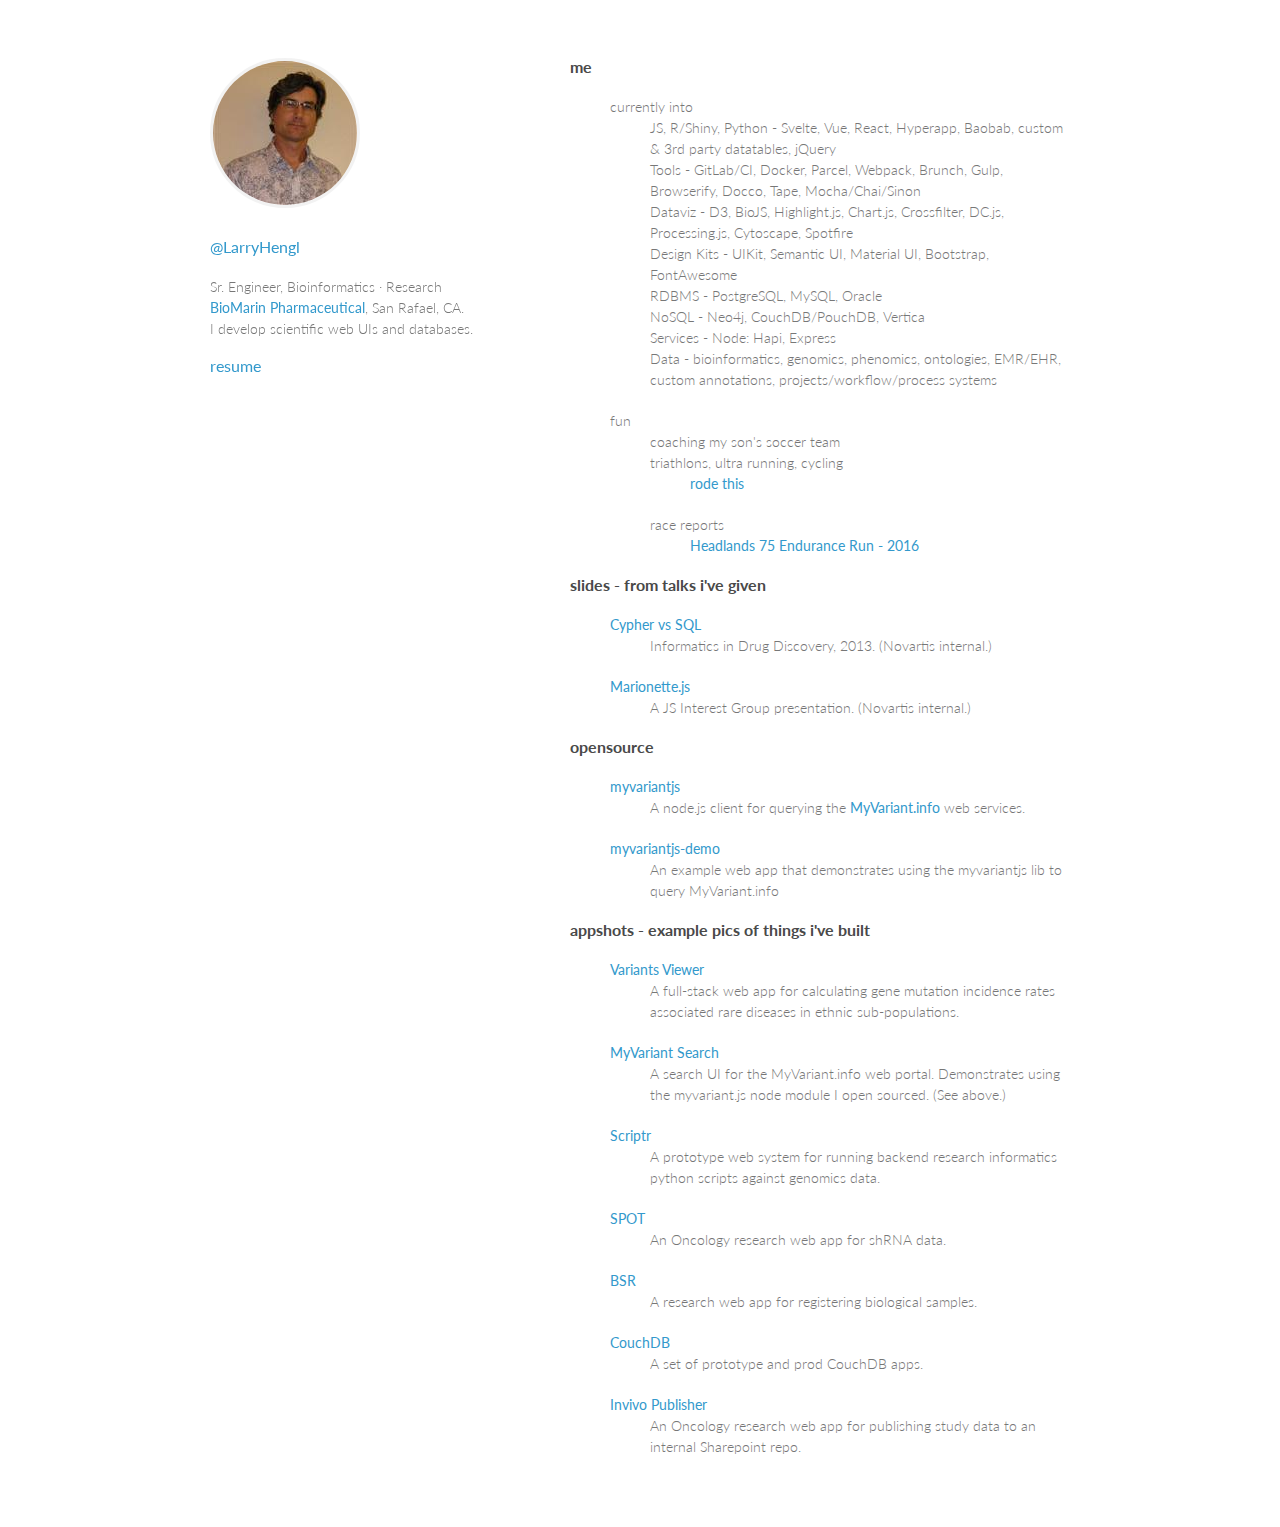
<file: index.html>
<!doctype html>
<html>
  <head>
    <meta charset="utf-8">
    <meta http-equiv="X-UA-Compatible" content="chrome=1">
    <title>Larry Hengl</title>

    <link rel="stylesheet" href="stylesheets/styles.css">
    <link rel="stylesheet" href="stylesheets/pygment_trac.css">
    <meta name="viewport" content="width=device-width, initial-scale=1, user-scalable=no">
    <style>
      ul {
        list-style-type: none;
      }
      a {
        text-decoration: none;
      }
    </style>
    <!--[if lt IE 9]>
    <script src="//html5shiv.googlecode.com/svn/trunk/html5.js"></script>
    <![endif]-->
  </head>
  <body>
    <div class="wrapper">
      <header>
        <div>
          <img  id="mugshot" src="henglla1.jpg">
        </div>
        <h3><a href="https://www.twitter.com/larryhengl">@LarryHengl</a></h3>
        <span>Sr. Engineer, Bioinformatics &middot; Research</span><br/>
        <span><a href="https://www.biomarin.com/">BioMarin Pharmaceutical</a>, San Rafael, CA.</span><br/>
        <span>I develop scientific web UIs and databases.</span>
        <h3><br /><a name="resume" href="resume/">resume</a></h3>
      </header>
      <section>
        <h3>me</h3>
        <ul>
          <li>currently into
            <ul><li>JS, R/Shiny, Python - Svelte, Vue, React, Hyperapp, Baobab, custom & 3rd party datatables, jQuery</li>
                <li>Tools - GitLab/CI, Docker, Parcel, Webpack, Brunch, Gulp, Browserify, Docco, Tape, Mocha/Chai/Sinon</li>
                <li>Dataviz - D3, BioJS, Highlight.js, Chart.js, Crossfilter, DC.js, Processing.js, Cytoscape, Spotfire</li>
                <li>Design Kits - UIKit, Semantic UI, Material UI, Bootstrap, FontAwesome</li>
                <li>RDBMS - PostgreSQL, MySQL, Oracle</li>
                <li>NoSQL - Neo4j, CouchDB/PouchDB, Vertica</li>
                <li>Services - Node: Hapi, Express</li>
                <li>Data - bioinformatics, genomics, phenomics, ontologies, EMR/EHR, custom annotations, projects/workflow/process systems</li>
            </ul>
          <li>fun
            <ul>
              <li>coaching my son's soccer team</li>
              <li>
                triathlons, ultra running, cycling
                <ul>
                  <li><a name="no-nifty" href="no-nifty/">rode this</a></li>
                </ul>
              </li>
              <li>
                race reports
                <ul>
                  <li><a name="headlands_2016" href="race_reports/headlands_2016.html">Headlands 75 Endurance Run - 2016</a></li>
                </ul>
              </li>
            </ul>
          </li>
        </ul>
        <h3>slides - from talks i've given</h3>
        <ul class="slides">
          <li><a href="slides/IDD2013/">Cypher vs SQL</a><ul><li>Informatics in Drug Discovery, 2013. (Novartis internal.)</li></li></ul>
          <li><a href="slides/JIG/marionette/">Marionette.js</a><ul><li>A JS Interest Group presentation. (Novartis internal.)</li></li></ul>
        </ul>
        <h3>opensource</h3>
        <ul class="apps">
          <li><a href="https://github.com/larryhengl/myvariantjs">myvariantjs</a><ul><li>A node.js client for querying the <a href="http://myvariant.info/">MyVariant.info</a> web services.</li></li></ul>
          <li><a href="myvariantjs-demo">myvariantjs-demo</a><ul><li>An example web app that demonstrates using the myvariantjs lib to query MyVariant.info</li></li></ul>
        </ul>
        <h3>appshots - example pics of things i've built</h3>
        <ul class="appshots">
          <li><a href="appshots/VARIANTSVIEWER/">Variants Viewer</a><ul><li>A full-stack web app for calculating gene mutation incidence rates associated rare diseases in ethnic sub-populations.</li></li></ul>
          <li><a href="appshots/MYVARIANTJS/">MyVariant Search</a><ul><li>A search UI for the MyVariant.info web portal. Demonstrates using the myvariant.js node module I open sourced. (See above.)</li></li></ul>
          <li><a href="appshots/SCRIPTR/">Scriptr</a><ul><li>A prototype web system for running backend research informatics python scripts against genomics data.</li></li></ul>
          <li><a href="appshots/SPOT/">SPOT</a><ul><li>An Oncology research web app for shRNA data.</li></li></ul>
          <li><a href="appshots/BSR/">BSR</a><ul><li>A research web app for registering biological samples.</li></li></ul>
          <li><a href="appshots/COUCHDB/">CouchDB</a><ul><li>A set of prototype and prod CouchDB apps.</li></li></ul>
          <li><a href="appshots/INVIVO/">Invivo Publisher</a><ul><li>An Oncology research web app for publishing study data to an internal Sharepoint repo.</li></li></ul>
        </ul>
      </section>
    </div>
    <script src="javascripts/scale.fix.js"></script>
  </body>
</html>
</file>
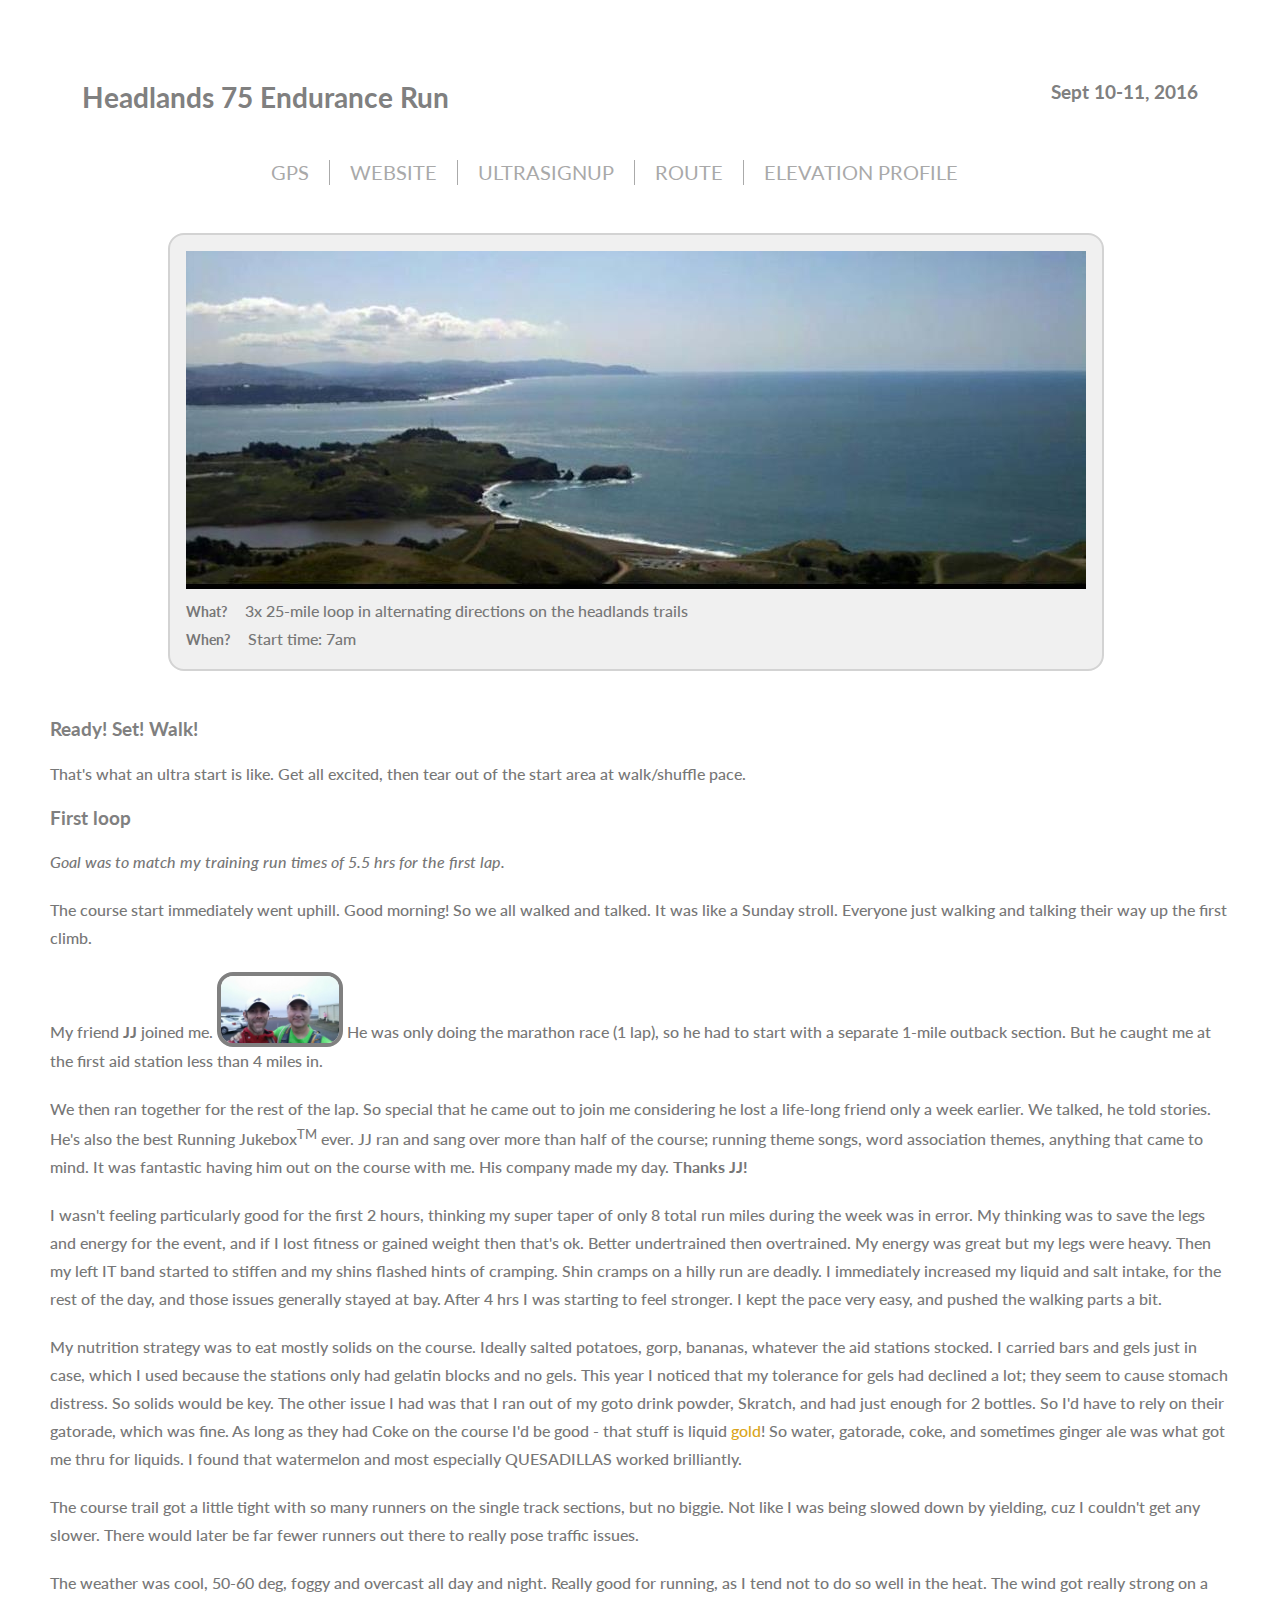
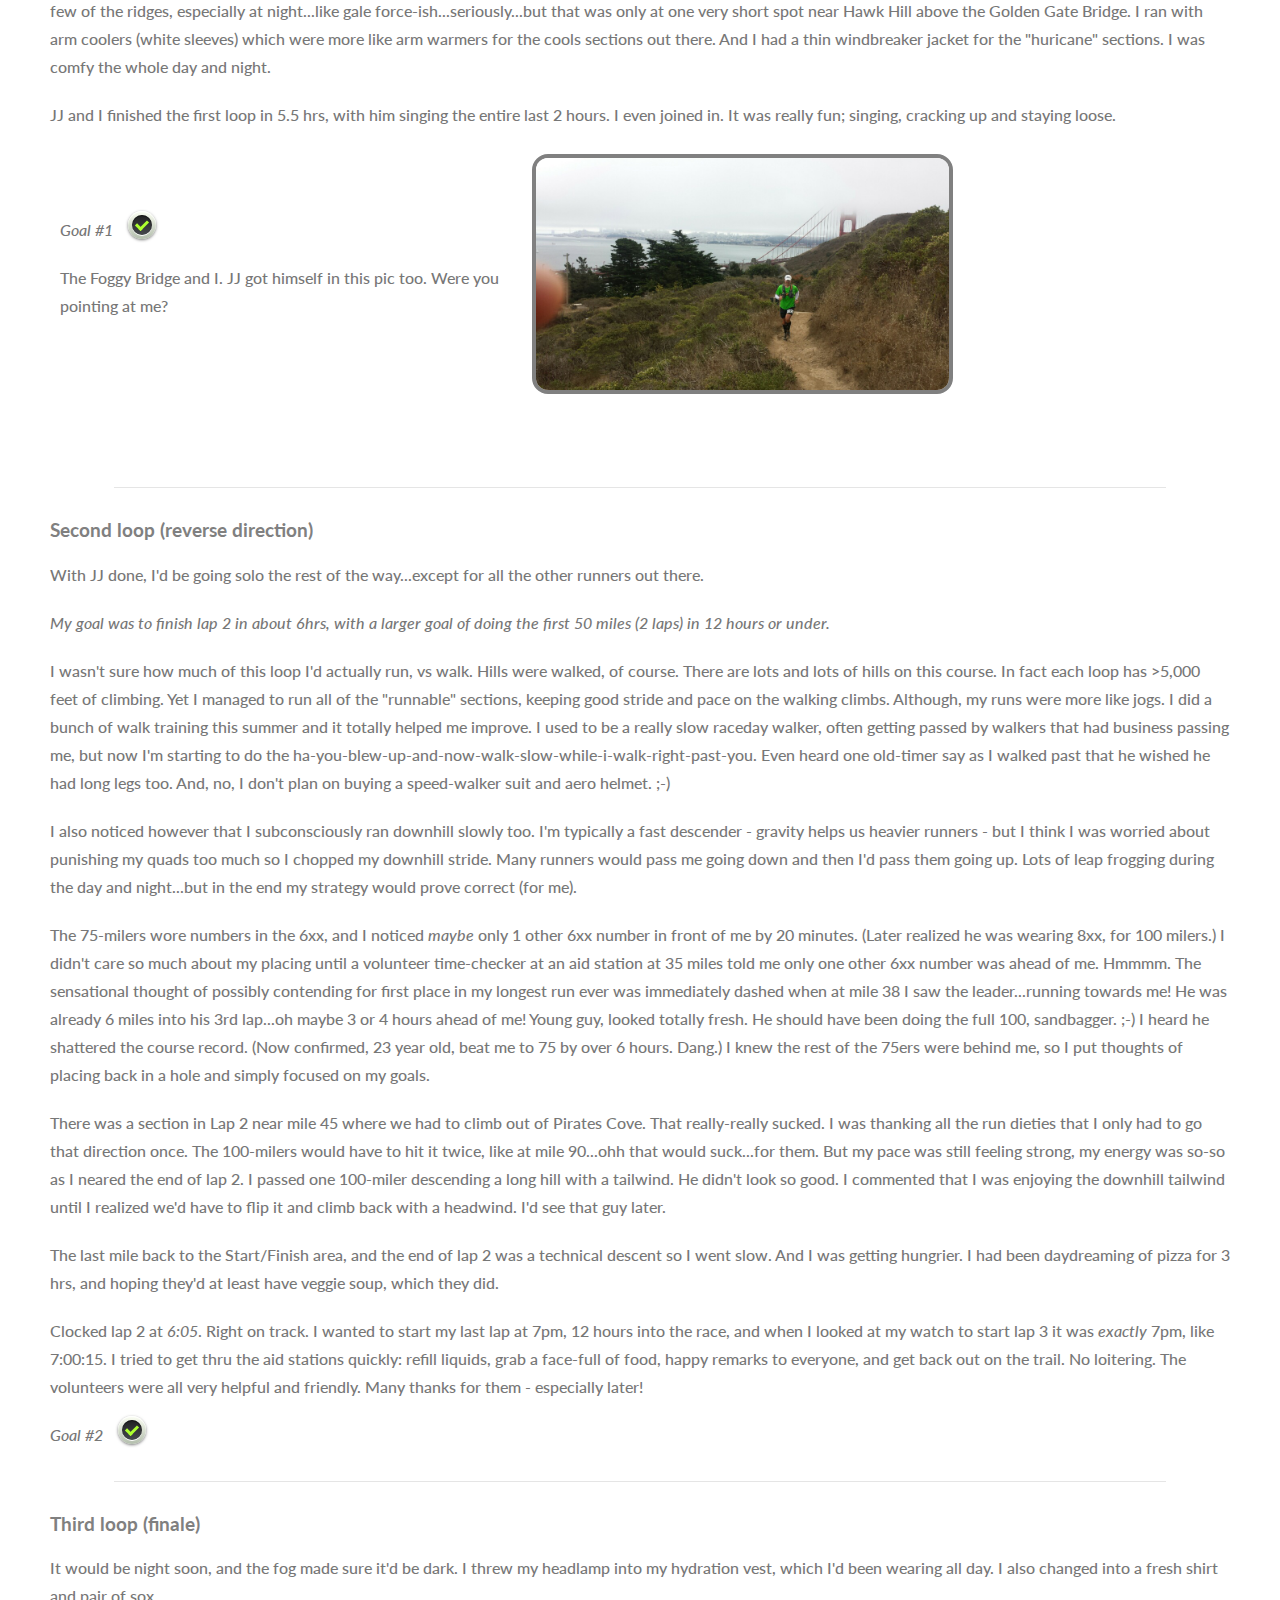
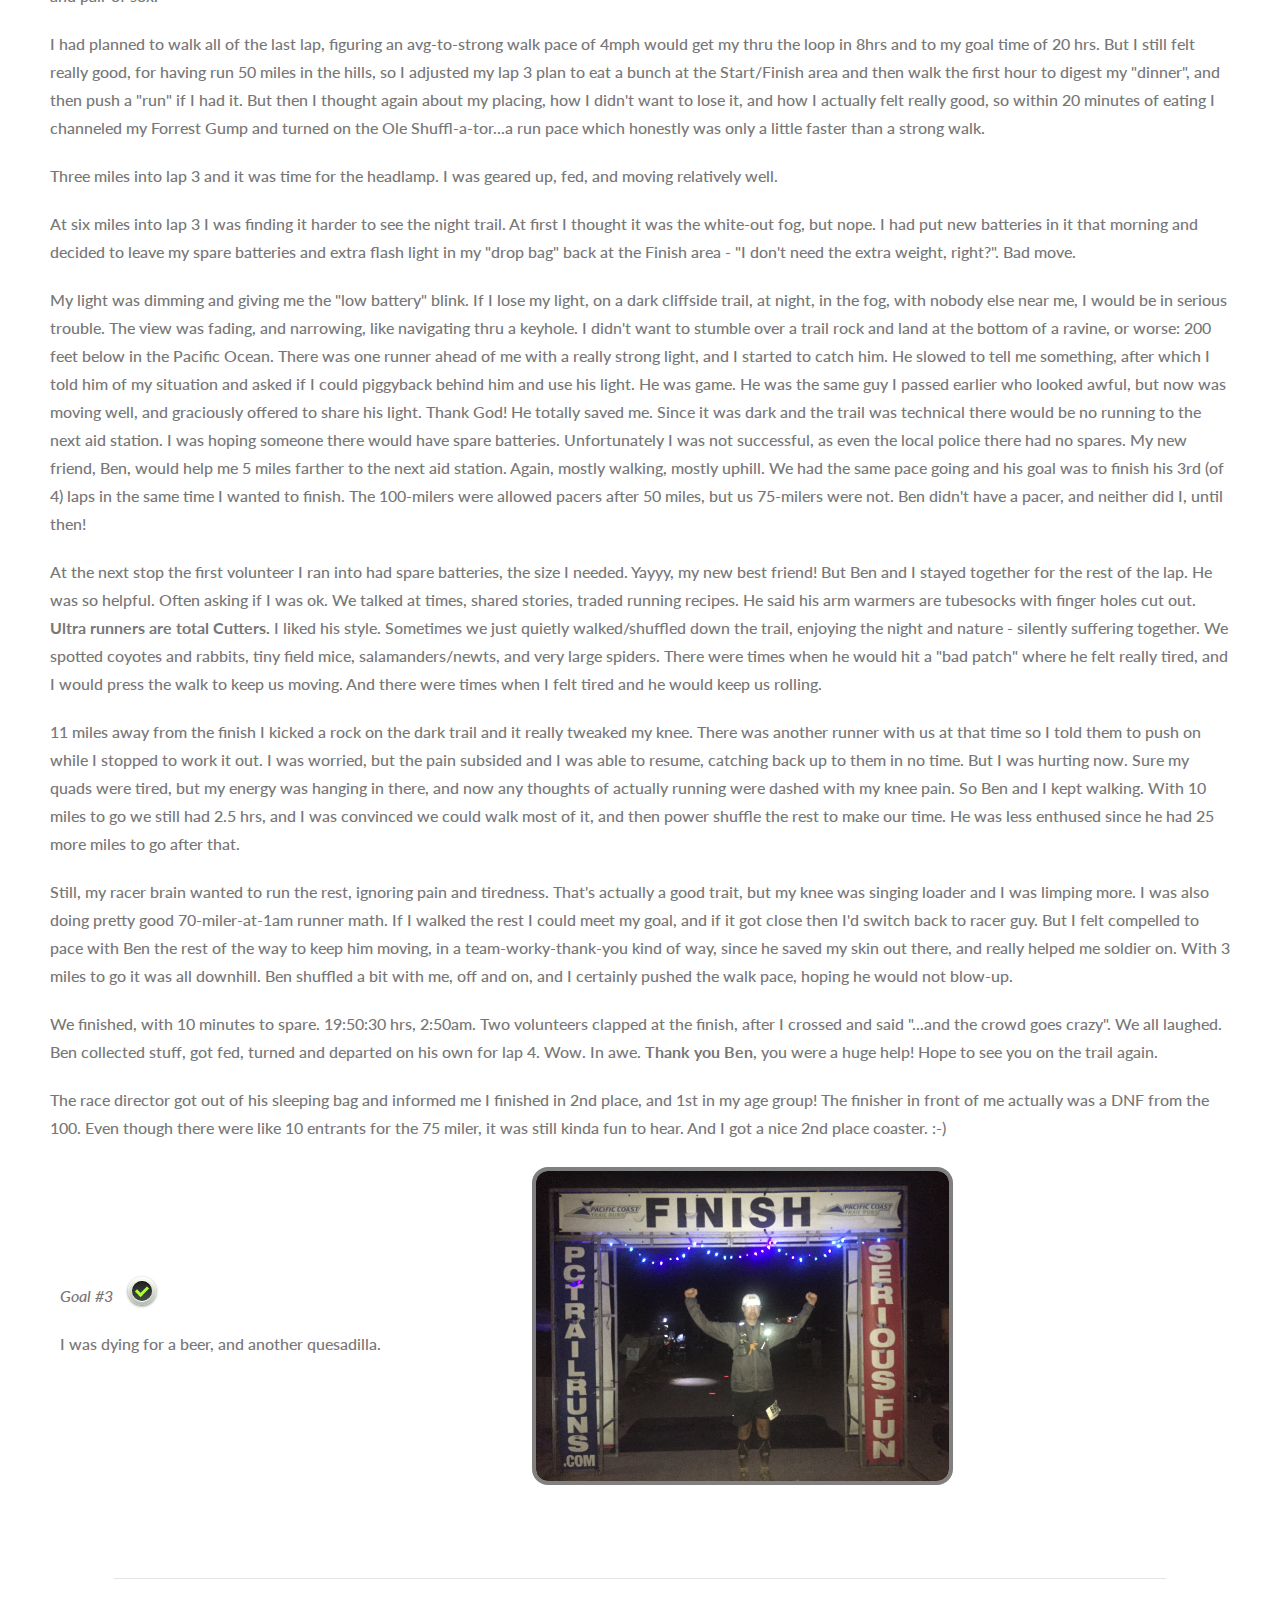
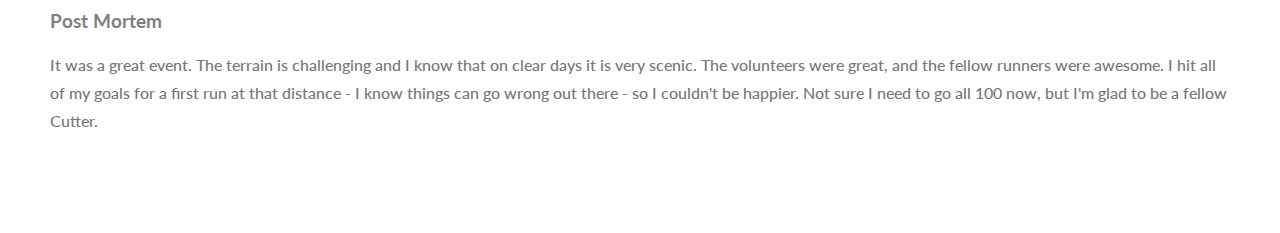
<file: race_reports/headlands_2016.html>
<!doctype html>
<html>
  <head>
    <meta charset="utf-8">
    <meta http-equiv="X-UA-Compatible" content="chrome=1">
    <title>Race Reports</title>
    <link rel="stylesheet" href="../stylesheets/styles.css">
    <link rel="stylesheet" href="../stylesheets/reports.css">
  </head>
  <body>

    <div class="hdr">
      <div class="hdr-l">
        <h1>Headlands 75 Endurance Run</h1>
      </div>
      <div class="hdr-r">
        <h3>Sept 10-11, 2016</h3>
      </div>
    </div>

    <nav>
      <ul>
        <li><a href="https://www.google.com/maps/@37.8362291,-122.5247741,2303m/data=!3m1!1e3" target="_blank">GPS</a></li>
        <li><a href="http://www.pctrailruns.com/event.aspx?dtid=10005" target="_blank">Website</a></li>
        <li><a href="http://ultrasignup.com/register.aspx?did=37058" target="_blank">UltraSignup</a></li>
        <li><a href="http://www.pctrailruns.com/maps/Headlands-Hundred-05Aug2013.pdf" target="_blank">Route</a></li>
        <li><a href="http://www.pctrailruns.com/elevations.aspx?dtid=10005" target="_blank">Elevation Profile</a></li>
      </ul>
    </nav>

    <div class="what">
      <img src="headlands.jpg" /><br />
      <span>What?</span> 3x 25-mile loop in alternating directions on the headlands trails<br />
      <span>When?</span> Start time: 7am
    </div>

    <div class="ready">
      <h3>Ready! Set! Walk!</h3>
      <p>That's what an ultra start is like.  Get all excited, then tear out of the start area at walk/shuffle pace.</p>
    </div>

    <div class="loop1 loop">
      <h3>First loop</h3>
      <p><i>Goal was to match my training run times of 5.5 hrs for the first lap.</i></p>
      <p><span>The course start immediately went uphill.  Good morning!  So we all walked and talked.  It was like a Sunday stroll.  Everyone just walking and talking their way up the first climb.</span></p>

      <p>My friend <b>JJ</b> joined me.   <img class="smallpic" src="me_and_jj.jpg" />  He was only doing the marathon race (1 lap), so he had to start with a separate 1-mile outback section.  But he caught me at the first aid station less than 4 miles in.</p>
      <p>We then ran together for the rest of the lap.  So special that he came out to join me considering he lost a life-long friend only a week earlier.  We talked, he told stories.  He's also the best Running Jukebox<sup>TM</sup> ever.  JJ ran and sang over more than half of the course; running theme songs, word association themes, anything that came to mind.  It was fantastic having him out on the course with me.  His company made my day.  <b>Thanks JJ!</b></p>
      <p>I wasn't feeling particularly good for the first 2 hours, thinking my super taper of only 8 total run miles during the week was in error.  My thinking was to save the legs and energy for the event, and if I lost fitness or gained weight then that's ok.  Better undertrained then overtrained.  My energy was great but my legs were heavy.  Then my left IT band started to stiffen and my shins flashed hints of cramping.  Shin cramps on a hilly run are deadly.  I immediately increased my liquid and salt intake, for the rest of the day, and those issues generally stayed at bay.  After 4 hrs I was starting to feel stronger.  I kept the pace very easy, and pushed the walking parts a bit.</p>
      <p>My nutrition strategy was to eat mostly solids on the course.  Ideally salted potatoes, gorp, bananas, whatever the aid stations stocked.  I carried bars and gels just in case, which I used because the stations only had gelatin blocks and no gels.  This year I noticed that my tolerance for gels had declined a lot; they seem to cause stomach distress.  So solids would be key.  The other issue I had was that I ran out of my goto drink powder, Skratch, and had just enough for 2 bottles.  So I'd have to rely on their gatorade, which was fine.  As long as they had Coke on the course I'd be good - that stuff is liquid <span style="color:goldenrod">gold</span>! So water, gatorade, coke, and sometimes ginger ale was what got me thru for liquids.  I found that watermelon and most especially QUESADILLAS worked brilliantly.</p>
      <p>The course trail got a little tight with so many runners on the single track sections, but no biggie.  Not like I was being slowed down by yielding, cuz I couldn't get any slower.  There would later be far fewer runners out there to really pose traffic issues.</p>
      <p>The weather was cool, 50-60 deg, foggy and overcast all day and night.  Really good for running, as I tend not to do so well in the heat.  The wind got really strong on a few of the ridges, especially at night...like gale force-ish...seriously...but that was only at one very short spot near Hawk Hill above the Golden Gate Bridge.  I ran with arm coolers (white sleeves) which were more like arm warmers for the cools sections out there.  And I had a thin windbreaker jacket for the "huricane" sections.  I was comfy the whole day and night.</p>
      <p>JJ and I finished the first loop in 5.5 hrs, with him singing the entire last 2 hours.  I even joined in. It was really fun; singing, cracking up and staying loose.</p>
      <div class="goal">
        <table>
          <col width="40%">
          <col width="60%">
          <tr>
              <td>
                <i class="ck">Goal #1</i>
                <div class="roundedTwo">
                  <input type="checkbox" value="None" id="roundedTwo" name="check" checked />
                  <label for="roundedTwo"></label>
                </div>
                <p class="comment">The Foggy Bridge and I.  JJ got himself in this pic too.  Were you pointing at me?</p>
              </td>
              <td>
                <img class="pic" src="runnin_fool.jpg" />
              </td>
            </tr>
        </table>
      </div>

    </div>

    <div class="divisor">
      <hr />
    </div>

    <div class="loop2 loop">
      <h3>Second loop (reverse direction)</h3>
      <p>With JJ done, I'd be going solo the rest of the way...except for all the other runners out there.</p>
      <p><i>My goal was to finish lap 2 in about 6hrs, with a larger goal of doing the first 50 miles (2 laps) in 12 hours or under.</i></p>
      <p>I wasn't sure how much of this loop I'd actually run, vs walk. Hills were walked, of course.  There are lots and lots of hills on this course.  In fact each loop has >5,000 feet of climbing.  Yet I managed to run all of the "runnable" sections, keeping good stride and pace on the walking climbs.  Although, my runs were more like jogs.  I did a bunch of walk training this summer and it totally helped me improve.  I used to be a really slow raceday walker, often getting passed by walkers that had business passing me, but now I'm starting to do the ha-you-blew-up-and-now-walk-slow-while-i-walk-right-past-you.  Even heard one old-timer say as I walked past that he wished he had long legs too.  And, no, I don't plan on buying a speed-walker suit and aero helmet. ;-)</p>
      <p>I also noticed however that I subconsciously ran downhill slowly too.  I'm typically a fast descender - gravity helps us heavier runners - but I think I was worried about punishing my quads too much so I chopped my downhill stride.  Many runners would pass me going down and then I'd pass them going up.  Lots of leap frogging during the day and night...but in the end my strategy would prove correct (for me).</p>
      <p>The 75-milers wore numbers in the 6xx, and I noticed <i>maybe</i> only 1 other 6xx number in front of me by 20 minutes.  (Later realized he was wearing 8xx, for 100 milers.)  I didn't care so much about my placing until a volunteer time-checker at an aid station at 35 miles told me only one other 6xx number was ahead of me.  Hmmmm.  The sensational thought of possibly contending for first place in my longest run ever was immediately dashed when at mile 38 I saw the leader...running towards me!  He was already 6 miles into his 3rd lap...oh maybe 3 or 4 hours ahead of me!  Young guy, looked totally fresh.  He should have been doing the full 100, sandbagger. ;-) I heard he shattered the course record. (Now confirmed, 23 year old, beat me to 75 by over 6 hours. Dang.) I knew the rest of the 75ers were behind me, so I put thoughts of placing back in a hole and simply focused on my goals.</p>
      <p>There was a section in Lap 2 near mile 45 where we had to climb out of Pirates Cove.  That really-really sucked.  I was thanking all the run dieties that I only had to go that direction once. The 100-milers would have to hit it twice, like at mile 90...ohh that would suck...for them. But my pace was still feeling strong, my energy was so-so as I neared the end of lap 2. I passed one 100-miler descending a long hill with a tailwind. He didn't look so good.  I commented that I was enjoying the downhill tailwind until I realized we'd have to flip it and climb back with a headwind.  I'd see that guy later.</p>
      <p>The last mile back to the Start/Finish area, and the end of lap 2 was a technical descent so I went slow.  And I was getting hungrier.  I had been daydreaming of pizza for 3 hrs, and hoping they'd at least have veggie soup, which they did.</p>
      <p>Clocked lap 2 at <i>6:05</i>.  Right on track.  I wanted to start my last lap at 7pm, 12 hours into the race, and when I looked at my watch to start lap 3 it was <i>exactly</i> 7pm, like 7:00:15.  I tried to get thru the aid stations quickly: refill liquids, grab a face-full of food, happy remarks to everyone, and get back out on the trail.  No loitering.  The volunteers were all very helpful and friendly.  Many thanks for them - especially later!</p>
      <div class="goal">
        <i class="ck">Goal #2</i>
        <div class="roundedTwo">
          <input type="checkbox" value="None" id="roundedTwo" name="check" checked />
          <label for="roundedTwo"></label>
        </div>
      </div>
    </div>

    <div class="divisor">
      <hr />
    </div>

    <div class="loop3 loop">
      <h3>Third loop (finale)</h3>
      <p>It would be night soon, and the fog made sure it'd be dark.  I threw my headlamp into my hydration vest, which I'd been wearing all day.  I also changed into a fresh shirt and pair of sox.</p>
      <p>I had planned to walk all of the last lap, figuring an avg-to-strong walk pace of 4mph would get my thru the loop in 8hrs and to my goal time of 20 hrs.  But I still felt really good, for having run 50 miles in the hills, so I adjusted my lap 3 plan to eat a bunch at the Start/Finish area and then walk the first hour to digest my "dinner", and then push a "run" if I had it.  But then I thought again about my placing, how I didn't want to lose it, and how I actually felt really good, so within 20 minutes of eating I channeled my Forrest Gump and turned on the Ole Shuffl-a-tor...a run pace which honestly was only a little faster than a strong walk.</p>
      <p>Three miles into lap 3 and it was time for the headlamp.  I was geared up, fed, and moving relatively well.</p>
      <p>At six miles into lap 3 I was finding it harder to see the night trail.  At first I thought it was the white-out fog, but nope.  I had put new batteries in it that morning and decided to leave my spare batteries and extra flash light in my "drop bag" back at the Finish area - "I don't need the extra weight, right?".  Bad move.</p>
      <p>My light was dimming and giving me the "low battery" blink.  If I lose my light, on a dark cliffside trail, at night, in the fog, with nobody else near me, I would be in serious trouble.  The view was fading, and narrowing, like navigating thru a keyhole.  I didn't want to stumble over a trail rock and land at the bottom of a ravine, or worse: 200 feet below in the Pacific Ocean.  There was one runner ahead of me with a really strong light, and I started to catch him. He slowed to tell me something, after which I told him of my situation and asked if I could piggyback behind him and use his light.  He was game.  He was the same guy I passed earlier who looked awful, but now was moving well, and graciously offered to share his light.  Thank God!  He totally saved me.  Since it was dark and the trail was technical there would be no running to the next aid station.  I was hoping someone there would have spare batteries.  Unfortunately I was not successful, as even the local police there had no spares.  My new friend, Ben, would help me 5 miles farther to the next aid station.  Again, mostly walking, mostly uphill.  We had the same pace going and his goal was to finish his 3rd (of 4) laps in the same time I wanted to finish.  The 100-milers were allowed pacers after 50 miles, but us 75-milers were not.  Ben didn't have a pacer, and neither did I, until then!</p>
      <p>At the next stop the first volunteer I ran into had spare batteries, the size I needed.  Yayyy, my new best friend!  But Ben and I stayed together for the rest of the lap.  He was so helpful.  Often asking if I was ok.  We talked at times, shared stories, traded running recipes. He said his arm warmers are tubesocks with finger holes cut out.  <b>Ultra runners are total Cutters.</b>  I liked his style.  Sometimes we just quietly walked/shuffled down the trail, enjoying the night and nature - silently suffering together.  We spotted coyotes and rabbits, tiny field mice, salamanders/newts, and very large spiders.  There were times when he would hit a "bad patch" where he felt really tired, and I would press the walk to keep us moving.  And there were times when I felt tired and he would keep us rolling.</p>
      <p>11 miles away from the finish I kicked a rock on the dark trail and it really tweaked my knee.  There was another runner with us at that time so I told them to push on while I stopped to work it out.  I was worried, but the pain subsided and I was able to resume, catching back up to them in no time. But I was hurting now.  Sure my quads were tired, but my energy was hanging in there, and now any thoughts of actually running were dashed with my knee pain.  So Ben and I kept walking.  With 10 miles to go we still had 2.5 hrs, and I was convinced we could walk most of it, and then power shuffle the rest to make our time.  He was less enthused since he had 25 more miles to go after that.</p>
      <p>Still, my racer brain wanted to run the rest, ignoring pain and tiredness.  That's actually a good trait, but my knee was singing loader and I was limping more.  I was also doing pretty good 70-miler-at-1am runner math.  If I walked the rest I could meet my goal, and if it got close then I'd switch back to racer guy.  But I felt compelled to pace with Ben the rest of the way to keep him moving, in a team-worky-thank-you kind of way, since he saved my skin out there, and really helped me soldier on.  With 3 miles to go it was all downhill.  Ben shuffled a bit with me, off and on, and I certainly pushed the walk pace, hoping he would not blow-up.</p>
      <p>We finished, with 10 minutes to spare.  19:50:30 hrs, 2:50am.  Two volunteers clapped at the finish, after I crossed and said "...and the crowd goes crazy".  We all laughed.  Ben collected stuff, got fed, turned and departed on his own for lap 4.  Wow.  In awe.  <b>Thank you Ben</b>, you were a huge help! Hope to see you on the trail again.</p>
      <p>The race director got out of his sleeping bag and informed me I finished in 2nd place, and 1st in my age group!  The finisher in front of me actually was a DNF from the 100.  Even though there were like 10 entrants for the 75 miler, it was still kinda fun to hear.  And I got a nice 2nd place coaster.  :-)</p>

      <div class="goal">
        <table>
          <col width="40%">
          <col width="60%">
          <tr>
              <td>
                <i class="ck">Goal #3</i>
                <div class="roundedTwo">
                  <input type="checkbox" value="None" id="roundedTwo" name="check" checked />
                  <label for="roundedTwo"></label>
                </div>
                <p class="comment">I was dying for a beer, and another quesadilla.</p>
              </td>
              <td>
                <img class="pic" src="finish.jpg" />
              </td>
            </tr>
        </table>
      </div>
    </div>

    <div class="divisor">
      <hr />
    </div>

    <div class="post">
      <h3>Post Mortem</h3>
      <p>It was a great event.  The terrain is challenging and I know that on clear days it is very scenic.  The volunteers were great, and the fellow runners were awesome.  I hit all of my goals for a first run at that distance - I know things can go wrong out there - so I couldn't be happier.  Not sure I need to go all 100 now, but I'm glad to be a fellow Cutter.</p>
    </div>

    <br />
  </body>
</html>
</file>
<file: stylesheets/styles.css>
@import url(https://fonts.googleapis.com/css?family=Lato:300italic,700italic,300,700);

body {
  padding:50px;
  font:14px/1.5 Lato, "Helvetica Neue", Helvetica, Arial, sans-serif;
  color:#777;
  font-weight:300;
}

h1, h2, h3, h4, h5, h6 {
  color:#222;
  margin:0 0 20px;
}

p, ul, ol, table, pre, dl {
  margin:0 0 20px;
}

h1, h2, h3 {
  line-height:1.1;
}

h1 {
  font-size:28px;
}

h2 {
  color:#393939;
}

h3, h4, h5, h6 {
  color:#494949;
}

a {
  color:#39c;
  font-weight:400;
  text-decoration:none;
}

a small {
  font-size:11px;
  color:#777;
  margin-top:-0.6em;
  display:block;
}

.wrapper {
  width:860px;
  margin:0 auto;
}

blockquote {
  border-left:1px solid #e5e5e5;
  margin:0;
  padding:0 0 0 20px;
  font-style:italic;
}

code, pre {
  font-family:Monaco, Bitstream Vera Sans Mono, Lucida Console, Terminal;
  color:#333;
  font-size:12px;
}

pre {
  padding:8px 15px;
  background: #f8f8f8;
  border-radius:5px;
  border:1px solid #e5e5e5;
  overflow-x: auto;
}

table {
  width:100%;
  border-collapse:collapse;
}

th, td {
  text-align:left;
  padding:5px 10px;
  border-bottom:1px solid #e5e5e5;
}

dt {
  color:#444;
  font-weight:700;
}

th {
  color:#444;
}

img {
  max-width:100%;
}

header {
  width:270px;
  float:left;
  position:fixed;
}

header ul {
  list-style:none;
  height:40px;

  padding:0;

  background: #eee;
  background: -moz-linear-gradient(top, #f8f8f8 0%, #dddddd 100%);
  background: -webkit-gradient(linear, left top, left bottom, color-stop(0%,#f8f8f8), color-stop(100%,#dddddd));
  background: -webkit-linear-gradient(top, #f8f8f8 0%,#dddddd 100%);
  background: -o-linear-gradient(top, #f8f8f8 0%,#dddddd 100%);
  background: -ms-linear-gradient(top, #f8f8f8 0%,#dddddd 100%);
  background: linear-gradient(top, #f8f8f8 0%,#dddddd 100%);

  border-radius:5px;
  border:1px solid #d2d2d2;
  box-shadow:inset #fff 0 1px 0, inset rgba(0,0,0,0.03) 0 -1px 0;
  width:270px;
}

header li {
  width:89px;
  float:left;
  border-right:1px solid #d2d2d2;
  height:40px;
}

header ul a {
  line-height:1;
  font-size:11px;
  color:#999;
  display:block;
  text-align:center;
  padding-top:6px;
  height:40px;
}

strong {
  color:#222;
  font-weight:700;
}

header ul li + li {
  width:88px;
  border-left:1px solid #fff;
}

header ul li + li + li {
  border-right:none;
  width:89px;
}

header ul a strong {
  font-size:14px;
  display:block;
  color:#222;
}

section {
  width:500px;
  float:right;
  padding-bottom:50px;
}

small {
  font-size:11px;
}

hr {
  border:0;
  background:#e5e5e5;
  height:1px;
  margin:0 0 20px;
}

footer {
  width:270px;
  float:left;
  position:fixed;
  bottom:50px;
}

@media print, screen and (max-width: 960px) {

  div.wrapper {
    width:auto;
    margin:0;
  }

  header, section, footer {
    float:none;
    position:static;
    width:auto;
  }

  header {
    padding-right:320px;
  }

  section {
    border:1px solid #e5e5e5;
    border-width:1px 0;
    padding:20px 0;
    margin:0 0 20px;
  }

  header a small {
    display:inline;
  }

  header ul {
    position:absolute;
    right:50px;
    top:52px;
  }
}

@media print, screen and (max-width: 720px) {
  body {
    word-wrap:break-word;
  }

  header {
    padding:0;
  }

  header ul, header p.view {
    position:static;
  }

  pre, code {
    word-wrap:normal;
  }
}

@media print, screen and (max-width: 480px) {
  body {
    padding:15px;
  }

  header ul {
    display:none;
  }
}

@media print {
  body {
    padding:0.4in;
    font-size:12pt;
    color:#444;
  }
}

#mugshot {
  border-radius: 50%;
  border: solid 3px rgba(211, 211, 211, 0.3);
  margin-bottom: 25px;
}
</file>
<file: stylesheets/pygment_trac.css>
.highlight  { background: #ffffff; }
.highlight .c { color: #999988; font-style: italic } /* Comment */
.highlight .err { color: #a61717; background-color: #e3d2d2 } /* Error */
.highlight .k { font-weight: bold } /* Keyword */
.highlight .o { font-weight: bold } /* Operator */
.highlight .cm { color: #999988; font-style: italic } /* Comment.Multiline */
.highlight .cp { color: #999999; font-weight: bold } /* Comment.Preproc */
.highlight .c1 { color: #999988; font-style: italic } /* Comment.Single */
.highlight .cs { color: #999999; font-weight: bold; font-style: italic } /* Comment.Special */
.highlight .gd { color: #000000; background-color: #ffdddd } /* Generic.Deleted */
.highlight .gd .x { color: #000000; background-color: #ffaaaa } /* Generic.Deleted.Specific */
.highlight .ge { font-style: italic } /* Generic.Emph */
.highlight .gr { color: #aa0000 } /* Generic.Error */
.highlight .gh { color: #999999 } /* Generic.Heading */
.highlight .gi { color: #000000; background-color: #ddffdd } /* Generic.Inserted */
.highlight .gi .x { color: #000000; background-color: #aaffaa } /* Generic.Inserted.Specific */
.highlight .go { color: #888888 } /* Generic.Output */
.highlight .gp { color: #555555 } /* Generic.Prompt */
.highlight .gs { font-weight: bold } /* Generic.Strong */
.highlight .gu { color: #800080; font-weight: bold; } /* Generic.Subheading */
.highlight .gt { color: #aa0000 } /* Generic.Traceback */
.highlight .kc { font-weight: bold } /* Keyword.Constant */
.highlight .kd { font-weight: bold } /* Keyword.Declaration */
.highlight .kn { font-weight: bold } /* Keyword.Namespace */
.highlight .kp { font-weight: bold } /* Keyword.Pseudo */
.highlight .kr { font-weight: bold } /* Keyword.Reserved */
.highlight .kt { color: #445588; font-weight: bold } /* Keyword.Type */
.highlight .m { color: #009999 } /* Literal.Number */
.highlight .s { color: #d14 } /* Literal.String */
.highlight .na { color: #008080 } /* Name.Attribute */
.highlight .nb { color: #0086B3 } /* Name.Builtin */
.highlight .nc { color: #445588; font-weight: bold } /* Name.Class */
.highlight .no { color: #008080 } /* Name.Constant */
.highlight .ni { color: #800080 } /* Name.Entity */
.highlight .ne { color: #990000; font-weight: bold } /* Name.Exception */
.highlight .nf { color: #990000; font-weight: bold } /* Name.Function */
.highlight .nn { color: #555555 } /* Name.Namespace */
.highlight .nt { color: #000080 } /* Name.Tag */
.highlight .nv { color: #008080 } /* Name.Variable */
.highlight .ow { font-weight: bold } /* Operator.Word */
.highlight .w { color: #bbbbbb } /* Text.Whitespace */
.highlight .mf { color: #009999 } /* Literal.Number.Float */
.highlight .mh { color: #009999 } /* Literal.Number.Hex */
.highlight .mi { color: #009999 } /* Literal.Number.Integer */
.highlight .mo { color: #009999 } /* Literal.Number.Oct */
.highlight .sb { color: #d14 } /* Literal.String.Backtick */
.highlight .sc { color: #d14 } /* Literal.String.Char */
.highlight .sd { color: #d14 } /* Literal.String.Doc */
.highlight .s2 { color: #d14 } /* Literal.String.Double */
.highlight .se { color: #d14 } /* Literal.String.Escape */
.highlight .sh { color: #d14 } /* Literal.String.Heredoc */
.highlight .si { color: #d14 } /* Literal.String.Interpol */
.highlight .sx { color: #d14 } /* Literal.String.Other */
.highlight .sr { color: #009926 } /* Literal.String.Regex */
.highlight .s1 { color: #d14 } /* Literal.String.Single */
.highlight .ss { color: #990073 } /* Literal.String.Symbol */
.highlight .bp { color: #999999 } /* Name.Builtin.Pseudo */
.highlight .vc { color: #008080 } /* Name.Variable.Class */
.highlight .vg { color: #008080 } /* Name.Variable.Global */
.highlight .vi { color: #008080 } /* Name.Variable.Instance */
.highlight .il { color: #009999 } /* Literal.Number.Integer.Long */

.type-csharp .highlight .k { color: #0000FF }
.type-csharp .highlight .kt { color: #0000FF }
.type-csharp .highlight .nf { color: #000000; font-weight: normal }
.type-csharp .highlight .nc { color: #2B91AF }
.type-csharp .highlight .nn { color: #000000 }
.type-csharp .highlight .s { color: #A31515 }
.type-csharp .highlight .sc { color: #A31515 }
</file>
<file: stylesheets/reports.css>
* {
  margin: 0;
  padding: 0;
}

body {
  font:16px/1.75 Lato, "Helvetica Neue", Helvetica, Arial, sans-serif;
  color:#777;
  font-weight:500;
}

.hdr {
  margin:2em;
}
.hdr-l {
  width: 50%;
  float:left;
}
.hdr h1,h2,h3 {
  color: grey;
}

.hdr-r {
  width: 50%;
  float:right;
  text-align:right;
}


nav {
  margin-top: 110px;
  margin-left: 17%;
}

ul {
  overflow: auto;
  list-style-type: none;
  margin:0 auto;
}

li {
  height: 25px;
  float: left;
  margin-right: 0px;
  border-right: 1px solid #aaa;
  padding: 0 20px;
}

li:last-child {
  border-right: none;
}

li a {
  text-decoration: none;
  color: darkgrey;
  font: 1.25em Lato, "Helvetica Neue", Helvetica, Arial, sans-serif;

  text-transform: uppercase;

  -webkit-transition: all 0.5s ease;
  -moz-transition: all 0.5s ease;
  -o-transition: all 0.5s ease;
  -ms-transition: all 0.5s ease;
  transition: all 0.5s ease;
}

li a:hover {
  color: #666;
}

li.active a {
  font-weight: bold;
  color: #333;
}

.what {
  border: 2px solid lightgrey;
  padding: 1em;
  border-radius: 1em;
  background-color: rgba(128, 128, 128, 0.12);
  margin: 3em 3em 3em 10%;
  max-width: 900px;
}
.what span {
  font-weight: bold;
  font-size: 14px;
  margin-right: 1em;
}

.goal .ck {
  float: left;
}

.loop, .goal {
  clear: both;
}

.divisor {
  clear: both;
  margin: 5em 4em 2em 4em;
}

.smallpic {
  width: 10%;
  border: 0.3em solid grey;
  border-radius: 1em;
  vertical-align: bottom;
}
.goal .pic {
  width: 60%;
  border: 0.3em solid grey;
  border-radius: 1em;
}
.goal .comment {
  clear: both;
  margin-top: 3em;
}

.roundedTwo {
  margin-top: -5px;
  margin-left: 15px;
  float: left;
  width: 28px;
  height: 28px;
  position: relative;
  background: #fcfff4;
  background: -webkit-linear-gradient(top, #fcfff4 0%, #dfe5d7 40%, #b3bead 100%);
  background: linear-gradient(to bottom, #fcfff4 0%, #dfe5d7 40%, #b3bead 100%);
  border-radius: 50px;
  box-shadow: inset 0px 1px 1px white, 0px 1px 3px rgba(0, 0, 0, 0.5);
}
.roundedTwo label {
  width: 20px;
  height: 20px;
  position: absolute;
  top: 4px;
  left: 4px;
  cursor: pointer;
  background: -webkit-linear-gradient(top, #222222 0%, #45484d 100%);
  background: linear-gradient(to bottom, #222222 0%, #45484d 100%);
  border-radius: 50px;
  box-shadow: inset 0px 1px 1px rgba(0, 0, 0, 0.5), 0px 1px 0px white;
}
.roundedTwo label:after {
  content: '';
  width: 9px;
  height: 5px;
  position: absolute;
  top: 5px;
  left: 4px;
  border: 3px solid greenyellow;
  border-top: none;
  border-right: none;
  background: transparent;
  opacity: 0;
  -webkit-transform: rotate(-45deg);
          transform: rotate(-45deg);
}
.roundedTwo label:hover::after {
  opacity: 0.3;
}
.roundedTwo input[type=checkbox] {
  visibility: hidden;
}
.roundedTwo input[type=checkbox]:checked + label:after {
  opacity: 1;
}

td {
  border-bottom: none !important;
}
</file>
